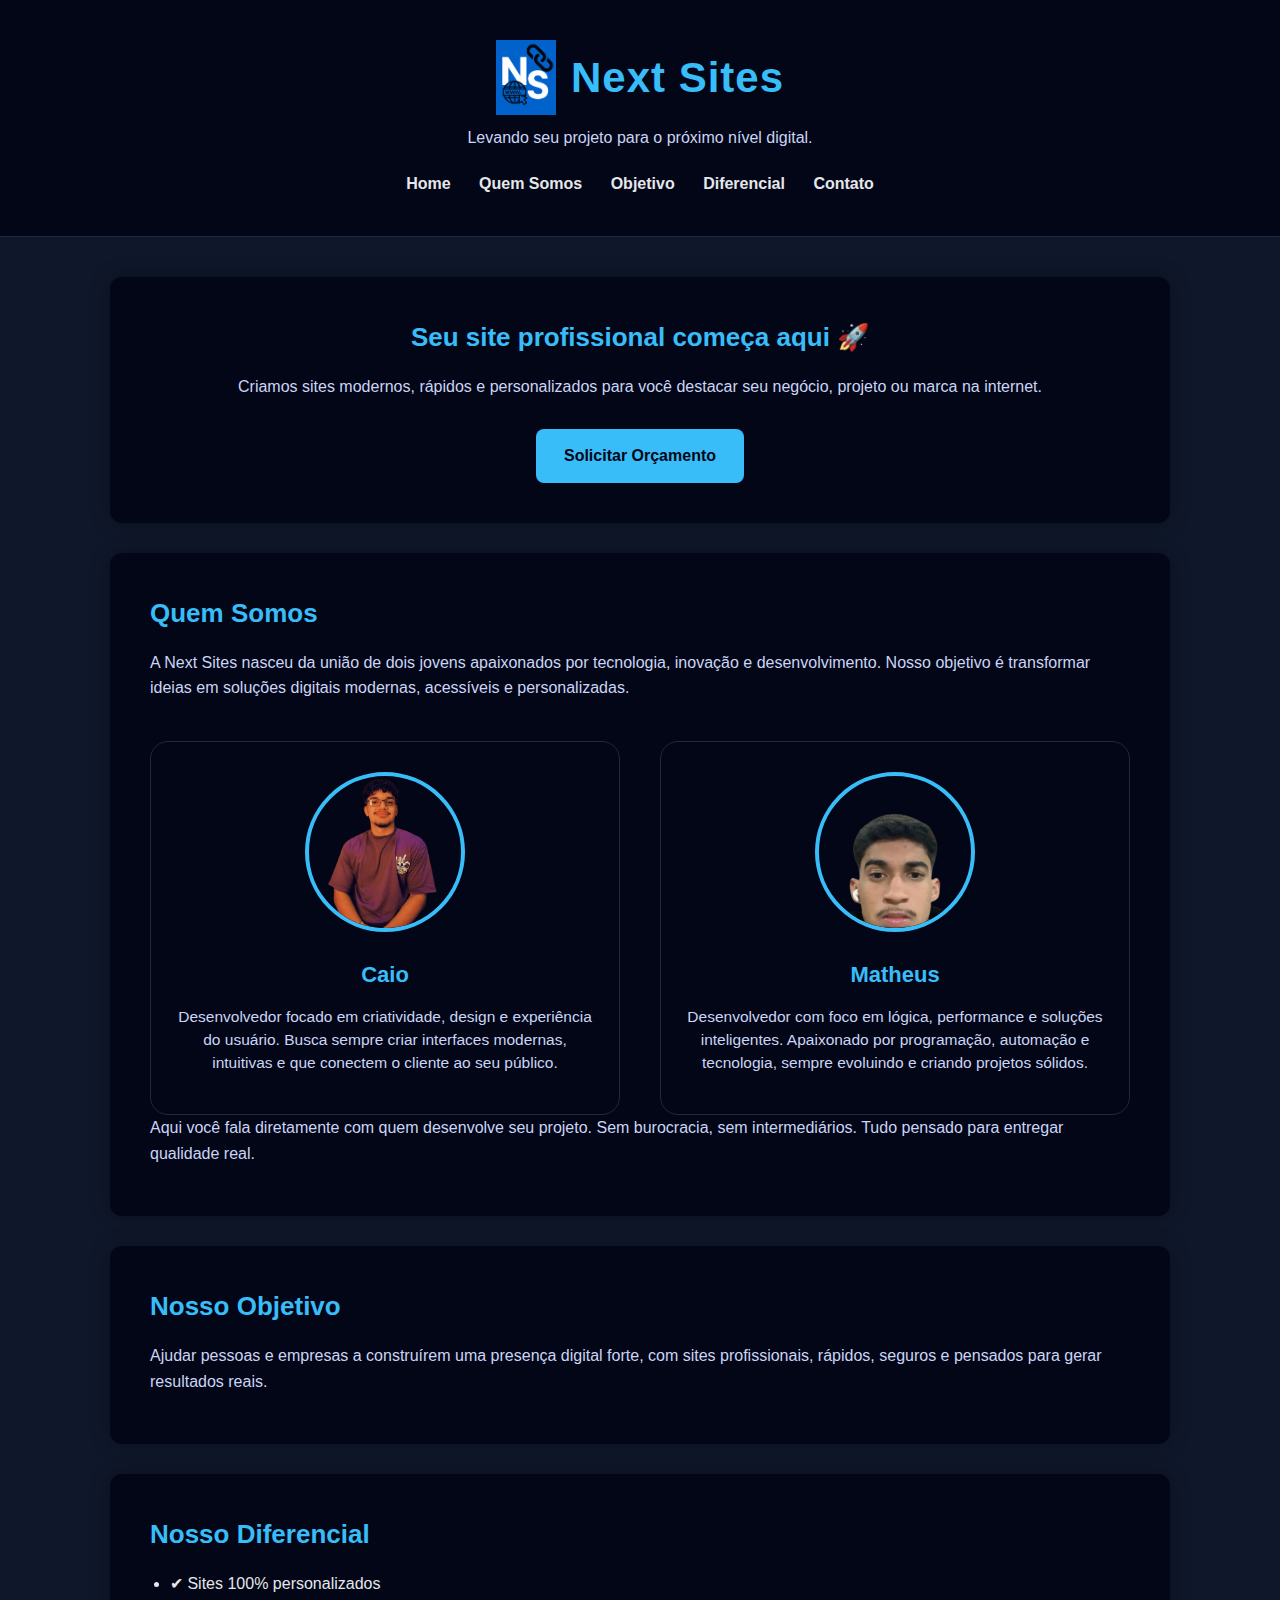
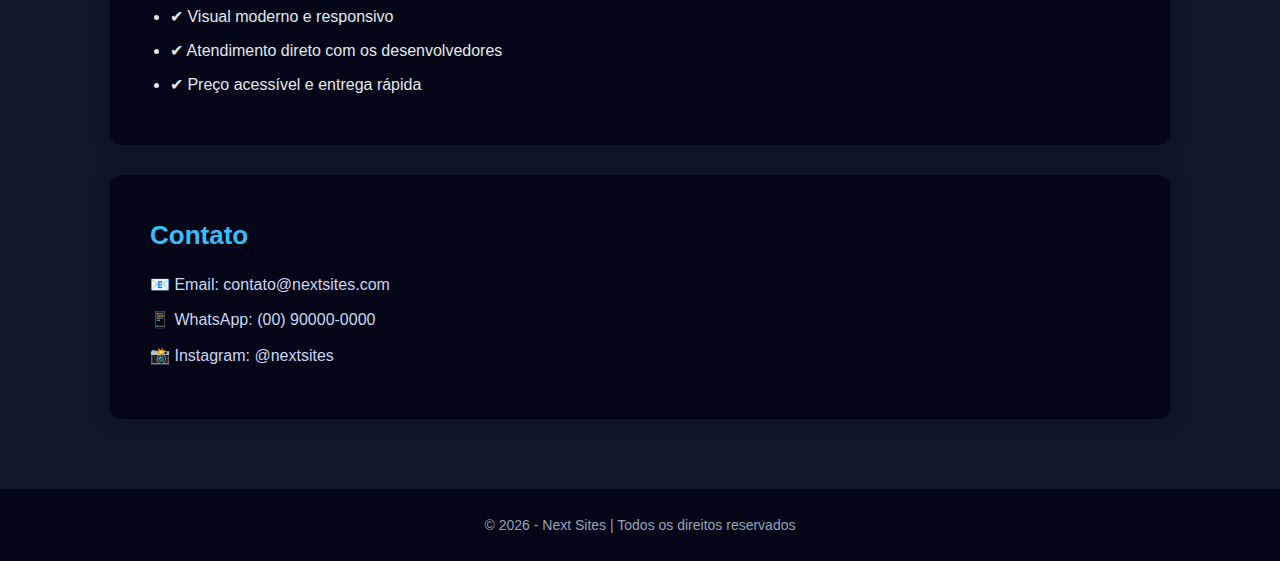
<file: frontend/index.html>
<!DOCTYPE html>
<html lang="pt-br">
<head>
    <meta charset="UTF-8">
    <title>Next Sites - Criação de Sites Profissionais</title>
    <link rel="stylesheet" href="style.css">
</head>
<body>

<header>
    <div class="logo-area">
        <img src="logo.png" alt="Logo da Next Sites" class="logo">
        <h1>Next Sites</h1>
    </div>

    <p class="slogan">Levando seu projeto para o próximo nível digital.</p>

    <nav>
        <a href="#home">Home</a>
        <a href="#quem-somos">Quem Somos</a>
        <a href="#objetivo">Objetivo</a>
        <a href="#diferencial">Diferencial</a>
        <a href="#contato">Contato</a>
    </nav>
</header>

<main>

    <!-- HERO / HOME -->
    <section id="home" class="hero">
        <h2>Seu site profissional começa aqui 🚀</h2>
        <p>
            Criamos sites modernos, rápidos e personalizados para você destacar seu negócio,
            projeto ou marca na internet.
        </p>

        <a href="#contato" class="btn">Solicitar Orçamento</a>
    </section>

    <!-- QUEM SOMOS -->
    <section id="quem-somos" class="highlight">

        <h2>Quem Somos</h2>

        <p class="intro">
            A Next Sites nasceu da união de dois jovens apaixonados por tecnologia, inovação e desenvolvimento.
            Nosso objetivo é transformar ideias em soluções digitais modernas, acessíveis e personalizadas.
        </p>

        <div class="team">

            <!-- CAIO -->
            <div class="member">
                <img src="caioofc.png" alt="Foto do Caio">
                <h3>Caio</h3>
                <p>
                    Desenvolvedor focado em criatividade, design e experiência do usuário.
                    Busca sempre criar interfaces modernas, intuitivas e que conectem o cliente ao seu público.
                </p>
            </div>

            <!-- MATHEUS -->
          <div class="member featured">
    <img src="matheusofc.png" alt="Foto do Matheus">
    <h3>Matheus</h3>
    <p>
        Desenvolvedor com foco em lógica, performance e soluções inteligentes.
        Apaixonado por programação, automação e tecnologia, sempre evoluindo e criando projetos sólidos.
    </p>
</div>


        </div>

        <p class="final-text">
            Aqui você fala diretamente com quem desenvolve seu projeto.
            Sem burocracia, sem intermediários. Tudo pensado para entregar qualidade real.
        </p>

    </section>

    <!-- OBJETIVO -->
    <section id="objetivo">
        <h2>Nosso Objetivo</h2>
        <p>
            Ajudar pessoas e empresas a construírem uma presença digital forte, com sites profissionais,
            rápidos, seguros e pensados para gerar resultados reais.
        </p>
    </section>

    <!-- DIFERENCIAL -->
    <section id="diferencial">
        <h2>Nosso Diferencial</h2>
        <ul>
            <li>✔ Sites 100% personalizados</li>
            <li>✔ Visual moderno e responsivo</li>
            <li>✔ Atendimento direto com os desenvolvedores</li>
            <li>✔ Preço acessível e entrega rápida</li>
        </ul>
    </section>

    <!-- CONTATO -->
    <section id="contato">
        <h2>Contato</h2>
        <p>📧 Email: contato@nextsites.com</p>
        <p>📱 WhatsApp: (00) 90000-0000</p>
        <p>📸 Instagram: @nextsites</p>
    </section>

</main>

<footer>
    <p>© 2026 - Next Sites | Todos os direitos reservados</p>
</footer>

</body>
</html>
</file>
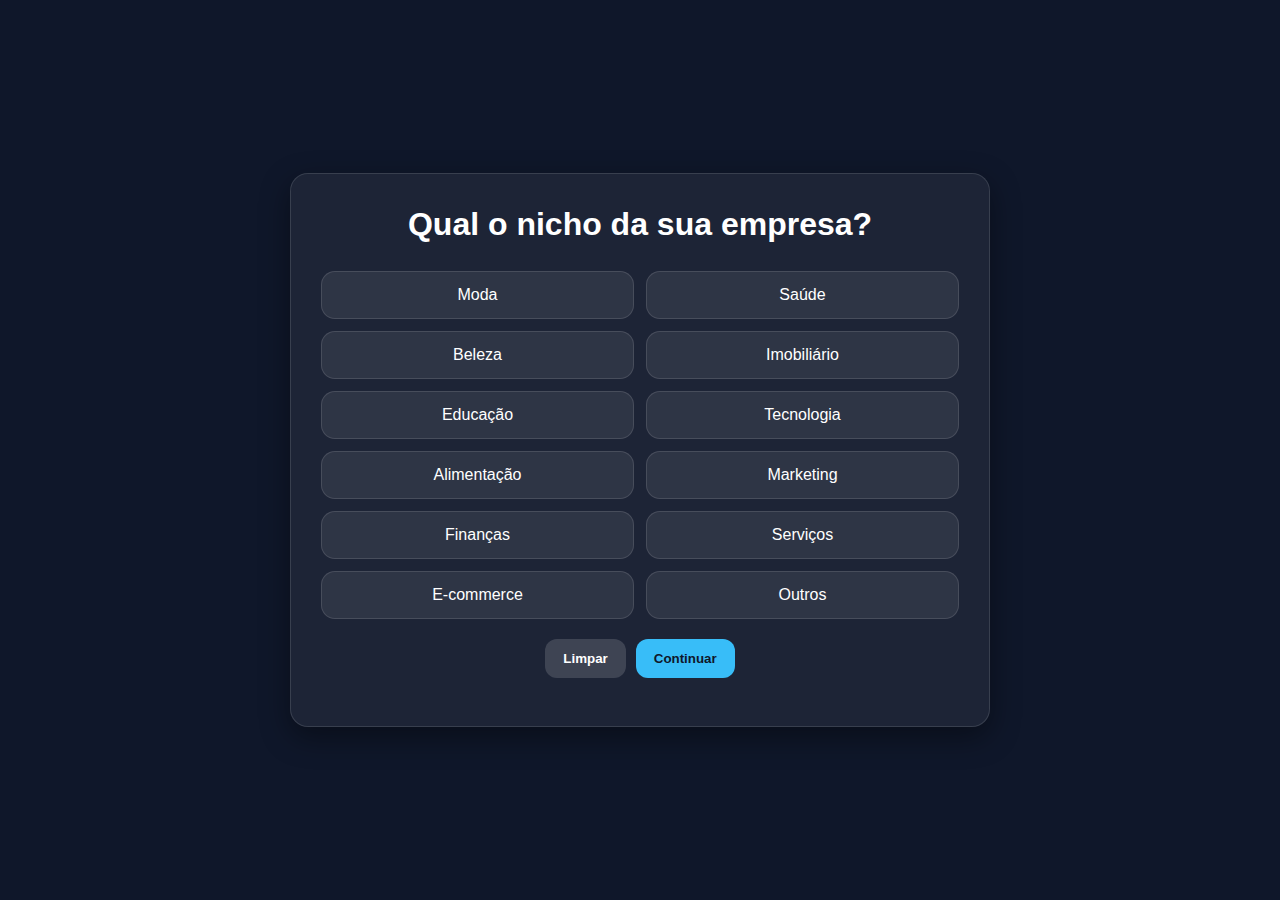
<file: Pg. pergunta nichos/index.html>
<!DOCTYPE html>
<html lang="pt-br">
<head>
  <meta charset="UTF-8" />
  <meta name="viewport" content="width=device-width, initial-scale=1.0" />
  <title>Escolha seu Nicho</title>

  <!-- CSS externo -->
  <link rel="stylesheet" href="./style.css" />
</head>

<body>
  <div class="container">
    <h1>Qual o nicho da sua empresa?</h1>

    <div class="options" id="options">
      <div class="option">Moda</div>
      <div class="option">Saúde</div>
      <div class="option">Beleza</div>
      <div class="option">Imobiliário</div>
      <div class="option">Educação</div>
      <div class="option">Tecnologia</div>
      <div class="option">Alimentação</div>
      <div class="option">Marketing</div>
      <div class="option">Finanças</div>
      <div class="option">Serviços</div>
      <div class="option">E-commerce</div>
      <div class="option">Outros</div>
    </div>

    <div class="actions">
      <button class="btn-clear" id="btnClear">Limpar</button>
      <button class="btn-continue" id="btnContinue">Continuar</button>
    </div>

    <p class="result" id="result"></p>
  </div>

  <!-- JS externo -->
  <script src="./script.js"></script>
</body>
</html>
</file>
<file: Pg. pergunta nichos/style.css>
* {
  box-sizing: border-box;
  margin: 0;
  padding: 0;
  font-family: Arial, sans-serif;
}

body {
  background: #0f172a;
  color: white;
  min-height: 100vh;
  display: flex;
  align-items: center;
  justify-content: center;
  padding: 20px;
}

.container {
  width: 100%;
  max-width: 700px;
  background: rgba(255, 255, 255, 0.06);
  border: 1px solid rgba(255, 255, 255, 0.12);
  padding: 30px;
  border-radius: 18px;
  box-shadow: 0px 10px 30px rgba(0, 0, 0, 0.4);
}

h1 {
  font-size: 2rem;
  text-align: center;
  margin-bottom: 25px;
  line-height: 1.3;
}

.options {
  display: grid;
  grid-template-columns: repeat(2, 1fr);
  gap: 12px;
  margin-bottom: 20px;
}

.option {
  background: rgba(255, 255, 255, 0.08);
  border: 1px solid rgba(255, 255, 255, 0.12);
  color: white;
  padding: 14px 16px;
  border-radius: 14px;
  cursor: pointer;
  transition: 0.2s ease-in-out;
  text-align: center;
  user-select: none;
}

.option:hover {
  background: rgba(255, 255, 255, 0.14);
  transform: translateY(-2px);
}

.option.selected {
  border: 2px solid #38bdf8;
  background: rgba(56, 189, 248, 0.2);
}

.actions {
  display: flex;
  gap: 10px;
  justify-content: center;
}

button {
  padding: 12px 18px;
  border: none;
  border-radius: 12px;
  cursor: pointer;
  font-weight: bold;
  transition: 0.2s;
}

.btn-continue {
  background: #38bdf8;
  color: #0f172a;
}

.btn-continue:hover {
  opacity: 0.9;
}

.btn-clear {
  background: rgba(255, 255, 255, 0.15);
  color: white;
}

.btn-clear:hover {
  background: rgba(255, 255, 255, 0.22);
}

.result {
  text-align: center;
  margin-top: 18px;
  font-size: 1rem;
  opacity: 0.9;
}

@media (max-width: 520px) {
  .options {
    grid-template-columns: 1fr;
  }

  h1 {
    font-size: 1.6rem;
  }
}
</file>
<file: frontend/style.css>
/* RESET */
* {
    margin: 0;
    padding: 0;
    box-sizing: border-box;
}

/* BASE */
body {
    font-family: 'Segoe UI', Arial, sans-serif;
    background: #0f172a;
    color: #e5e7eb;
    line-height: 1.6;
}

/* HEADER */
header {
    background: linear-gradient(135deg, #020617, #020617, #020617);
    padding: 40px 20px;
    text-align: center;
    border-bottom: 1px solid #1e293b;
}

header h1 {
    font-size: 42px;
    color: #38bdf8;
    letter-spacing: 1px;
}

header p {
    margin-top: 10px;
    color: #cbd5f5;
}

/* NAV */
nav {
    margin-top: 20px;
}

nav a {
    color: #e5e7eb;
    text-decoration: none;
    margin: 0 12px;
    font-weight: 600;
    transition: 0.3s;
}

nav a:hover {
    color: #38bdf8;
}

/* MAIN */
main {
    max-width: 1100px;
    margin: auto;
    padding: 40px 20px;
}

/* SECTIONS */
section {
    background: #020617;
    border-radius: 12px;
    padding: 40px;
    margin-bottom: 30px;
    box-shadow: 0 0 20px rgba(0,0,0,0.3);
}

section h2 {
    color: #38bdf8;
    margin-bottom: 15px;
    font-size: 26px;
}

section p {
    color: #cbd5f5;
    margin-bottom: 10px;
}

/* LIST */
ul {
    margin-top: 15px;
    padding-left: 20px;
}

li {
    margin-bottom: 8px;
}

/* CONTATO */
#contato p {
    font-weight: 500;
}

/* FOOTER */
footer {
    text-align: center;
    padding: 25px;
    background: #020617;
    color: #94a3b8;
    font-size: 14px;
}

/* RESPONSIVO */
@media (max-width: 768px) {
    header h1 {
        font-size: 32px;
    }

    section {
        padding: 25px;
    }
}

.logo-area {
    display: flex;
    align-items: center;
    justify-content: center;
    gap: 15px;
}

.logo {
    width: 60px;
    height: auto;
}

.slogan {
    margin-top: 10px;
    color: #cbd5f5;
}

.hero {
    text-align: center;
}

.btn {
    display: inline-block;
    margin-top: 20px;
    padding: 14px 28px;
    background: #38bdf8;
    color: #020617;
    text-decoration: none;
    border-radius: 8px;
    font-weight: bold;
    transition: 0.3s;
}

.btn:hover {
    background: #0ea5e9;
    transform: scale(1.05);
}
/* TEAM LAYOUT */
.team {
    display: grid;
    grid-template-columns: repeat(2, 1fr);
    gap: 40px;
    margin-top: 40px;
}

@media (max-width: 768px) {
    .team {
        grid-template-columns: 1fr;
    }
}

.member {
    background: linear-gradient(145deg, #020617, #020617);
    border-radius: 18px;
    padding: 30px 25px;
    text-align: center;
    transition: 0.35s ease;
    border: 1px solid #1e293b;
}

.member:hover {
    transform: translateY(-8px) scale(1.01);
    box-shadow: 0 15px 35px rgba(0,0,0,0.45);
    border-color: #38bdf8;
}

.member img {
    width: 160px;
    height: 160px;
    object-fit: cover;
    border-radius: 50%;
    border: 4px solid #38bdf8;
    margin-bottom: 18px;
}

.member h3 {
    font-size: 22px;
    color: #38bdf8;
    margin-bottom: 12px;
}

.member p {
    font-size: 15.5px;
    color: #cbd5f5;
    line-height: 1.5;
}
</file>
